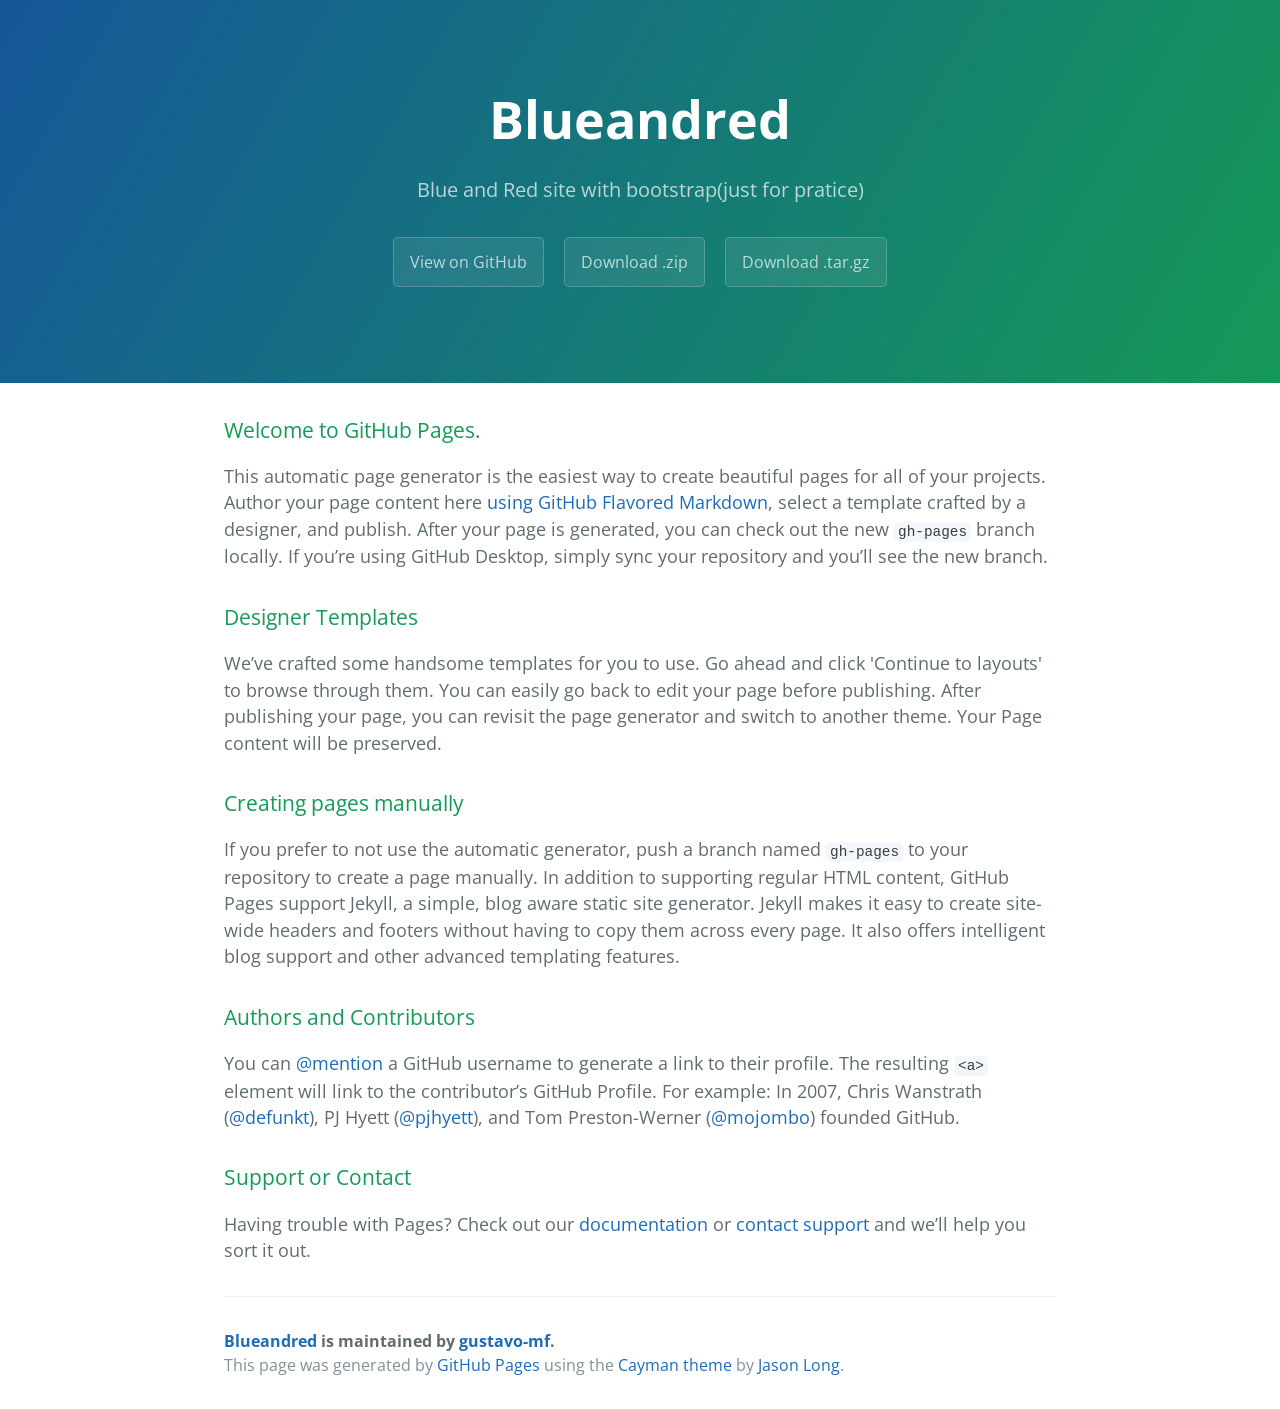
<file: index.html>
<!DOCTYPE html>
<html lang="en-us">
  <head>
    <meta charset="UTF-8">
    <title>Blueandred by gustavo-mf</title>
    <meta name="viewport" content="width=device-width, initial-scale=1">
    <link rel="stylesheet" type="text/css" href="stylesheets/normalize.css" media="screen">
    <link href='https://fonts.googleapis.com/css?family=Open+Sans:400,700' rel='stylesheet' type='text/css'>
    <link rel="stylesheet" type="text/css" href="stylesheets/stylesheet.css" media="screen">
    <link rel="stylesheet" type="text/css" href="stylesheets/github-light.css" media="screen">
  </head>
  <body>
    <section class="page-header">
      <h1 class="project-name">Blueandred</h1>
      <h2 class="project-tagline">Blue and Red site with bootstrap(just for pratice)</h2>
      <a href="https://github.com/gustavo-mf/blueAndRed" class="btn">View on GitHub</a>
      <a href="https://github.com/gustavo-mf/blueAndRed/zipball/master" class="btn">Download .zip</a>
      <a href="https://github.com/gustavo-mf/blueAndRed/tarball/master" class="btn">Download .tar.gz</a>
    </section>

    <section class="main-content">
      <h3>
<a id="welcome-to-github-pages" class="anchor" href="#welcome-to-github-pages" aria-hidden="true"><span aria-hidden="true" class="octicon octicon-link"></span></a>Welcome to GitHub Pages.</h3>

<p>This automatic page generator is the easiest way to create beautiful pages for all of your projects. Author your page content here <a href="https://guides.github.com/features/mastering-markdown/">using GitHub Flavored Markdown</a>, select a template crafted by a designer, and publish. After your page is generated, you can check out the new <code>gh-pages</code> branch locally. If you’re using GitHub Desktop, simply sync your repository and you’ll see the new branch.</p>

<h3>
<a id="designer-templates" class="anchor" href="#designer-templates" aria-hidden="true"><span aria-hidden="true" class="octicon octicon-link"></span></a>Designer Templates</h3>

<p>We’ve crafted some handsome templates for you to use. Go ahead and click 'Continue to layouts' to browse through them. You can easily go back to edit your page before publishing. After publishing your page, you can revisit the page generator and switch to another theme. Your Page content will be preserved.</p>

<h3>
<a id="creating-pages-manually" class="anchor" href="#creating-pages-manually" aria-hidden="true"><span aria-hidden="true" class="octicon octicon-link"></span></a>Creating pages manually</h3>

<p>If you prefer to not use the automatic generator, push a branch named <code>gh-pages</code> to your repository to create a page manually. In addition to supporting regular HTML content, GitHub Pages support Jekyll, a simple, blog aware static site generator. Jekyll makes it easy to create site-wide headers and footers without having to copy them across every page. It also offers intelligent blog support and other advanced templating features.</p>

<h3>
<a id="authors-and-contributors" class="anchor" href="#authors-and-contributors" aria-hidden="true"><span aria-hidden="true" class="octicon octicon-link"></span></a>Authors and Contributors</h3>

<p>You can <a href="https://help.github.com/articles/basic-writing-and-formatting-syntax/#mentioning-users-and-teams" class="user-mention">@mention</a> a GitHub username to generate a link to their profile. The resulting <code>&lt;a&gt;</code> element will link to the contributor’s GitHub Profile. For example: In 2007, Chris Wanstrath (<a href="https://github.com/defunkt" class="user-mention">@defunkt</a>), PJ Hyett (<a href="https://github.com/pjhyett" class="user-mention">@pjhyett</a>), and Tom Preston-Werner (<a href="https://github.com/mojombo" class="user-mention">@mojombo</a>) founded GitHub.</p>

<h3>
<a id="support-or-contact" class="anchor" href="#support-or-contact" aria-hidden="true"><span aria-hidden="true" class="octicon octicon-link"></span></a>Support or Contact</h3>

<p>Having trouble with Pages? Check out our <a href="https://help.github.com/pages">documentation</a> or <a href="https://github.com/contact">contact support</a> and we’ll help you sort it out.</p>

      <footer class="site-footer">
        <span class="site-footer-owner"><a href="https://github.com/gustavo-mf/blueAndRed">Blueandred</a> is maintained by <a href="https://github.com/gustavo-mf">gustavo-mf</a>.</span>

        <span class="site-footer-credits">This page was generated by <a href="https://pages.github.com">GitHub Pages</a> using the <a href="https://github.com/jasonlong/cayman-theme">Cayman theme</a> by <a href="https://twitter.com/jasonlong">Jason Long</a>.</span>
      </footer>

    </section>

  
  </body>
</html>
</file>
<file: stylesheets/stylesheet.css>
* {
  box-sizing: border-box; }

body {
  padding: 0;
  margin: 0;
  font-family: "Open Sans", "Helvetica Neue", Helvetica, Arial, sans-serif;
  font-size: 16px;
  line-height: 1.5;
  color: #606c71; }

a {
  color: #1e6bb8;
  text-decoration: none; }
  a:hover {
    text-decoration: underline; }

.btn {
  display: inline-block;
  margin-bottom: 1rem;
  color: rgba(255, 255, 255, 0.7);
  background-color: rgba(255, 255, 255, 0.08);
  border-color: rgba(255, 255, 255, 0.2);
  border-style: solid;
  border-width: 1px;
  border-radius: 0.3rem;
  transition: color 0.2s, background-color 0.2s, border-color 0.2s; }
  .btn + .btn {
    margin-left: 1rem; }

.btn:hover {
  color: rgba(255, 255, 255, 0.8);
  text-decoration: none;
  background-color: rgba(255, 255, 255, 0.2);
  border-color: rgba(255, 255, 255, 0.3); }

@media screen and (min-width: 64em) {
  .btn {
    padding: 0.75rem 1rem; } }

@media screen and (min-width: 42em) and (max-width: 64em) {
  .btn {
    padding: 0.6rem 0.9rem;
    font-size: 0.9rem; } }

@media screen and (max-width: 42em) {
  .btn {
    display: block;
    width: 100%;
    padding: 0.75rem;
    font-size: 0.9rem; }
    .btn + .btn {
      margin-top: 1rem;
      margin-left: 0; } }

.page-header {
  color: #fff;
  text-align: center;
  background-color: #159957;
  background-image: linear-gradient(120deg, #155799, #159957); }

@media screen and (min-width: 64em) {
  .page-header {
    padding: 5rem 6rem; } }

@media screen and (min-width: 42em) and (max-width: 64em) {
  .page-header {
    padding: 3rem 4rem; } }

@media screen and (max-width: 42em) {
  .page-header {
    padding: 2rem 1rem; } }

.project-name {
  margin-top: 0;
  margin-bottom: 0.1rem; }

@media screen and (min-width: 64em) {
  .project-name {
    font-size: 3.25rem; } }

@media screen and (min-width: 42em) and (max-width: 64em) {
  .project-name {
    font-size: 2.25rem; } }

@media screen and (max-width: 42em) {
  .project-name {
    font-size: 1.75rem; } }

.project-tagline {
  margin-bottom: 2rem;
  font-weight: normal;
  opacity: 0.7; }

@media screen and (min-width: 64em) {
  .project-tagline {
    font-size: 1.25rem; } }

@media screen and (min-width: 42em) and (max-width: 64em) {
  .project-tagline {
    font-size: 1.15rem; } }

@media screen and (max-width: 42em) {
  .project-tagline {
    font-size: 1rem; } }

.main-content :first-child {
  margin-top: 0; }
.main-content img {
  max-width: 100%; }
.main-content h1, .main-content h2, .main-content h3, .main-content h4, .main-content h5, .main-content h6 {
  margin-top: 2rem;
  margin-bottom: 1rem;
  font-weight: normal;
  color: #159957; }
.main-content p {
  margin-bottom: 1em; }
.main-content code {
  padding: 2px 4px;
  font-family: Consolas, "Liberation Mono", Menlo, Courier, monospace;
  font-size: 0.9rem;
  color: #383e41;
  background-color: #f3f6fa;
  border-radius: 0.3rem; }
.main-content pre {
  padding: 0.8rem;
  margin-top: 0;
  margin-bottom: 1rem;
  font: 1rem Consolas, "Liberation Mono", Menlo, Courier, monospace;
  color: #567482;
  word-wrap: normal;
  background-color: #f3f6fa;
  border: solid 1px #dce6f0;
  border-radius: 0.3rem; }
  .main-content pre > code {
    padding: 0;
    margin: 0;
    font-size: 0.9rem;
    color: #567482;
    word-break: normal;
    white-space: pre;
    background: transparent;
    border: 0; }
.main-content .highlight {
  margin-bottom: 1rem; }
  .main-content .highlight pre {
    margin-bottom: 0;
    word-break: normal; }
.main-content .highlight pre, .main-content pre {
  padding: 0.8rem;
  overflow: auto;
  font-size: 0.9rem;
  line-height: 1.45;
  border-radius: 0.3rem; }
.main-content pre code, .main-content pre tt {
  display: inline;
  max-width: initial;
  padding: 0;
  margin: 0;
  overflow: initial;
  line-height: inherit;
  word-wrap: normal;
  background-color: transparent;
  border: 0; }
  .main-content pre code:before, .main-content pre code:after, .main-content pre tt:before, .main-content pre tt:after {
    content: normal; }
.main-content ul, .main-content ol {
  margin-top: 0; }
.main-content blockquote {
  padding: 0 1rem;
  margin-left: 0;
  color: #819198;
  border-left: 0.3rem solid #dce6f0; }
  .main-content blockquote > :first-child {
    margin-top: 0; }
  .main-content blockquote > :last-child {
    margin-bottom: 0; }
.main-content table {
  display: block;
  width: 100%;
  overflow: auto;
  word-break: normal;
  word-break: keep-all; }
  .main-content table th {
    font-weight: bold; }
  .main-content table th, .main-content table td {
    padding: 0.5rem 1rem;
    border: 1px solid #e9ebec; }
.main-content dl {
  padding: 0; }
  .main-content dl dt {
    padding: 0;
    margin-top: 1rem;
    font-size: 1rem;
    font-weight: bold; }
  .main-content dl dd {
    padding: 0;
    margin-bottom: 1rem; }
.main-content hr {
  height: 2px;
  padding: 0;
  margin: 1rem 0;
  background-color: #eff0f1;
  border: 0; }

@media screen and (min-width: 64em) {
  .main-content {
    max-width: 64rem;
    padding: 2rem 6rem;
    margin: 0 auto;
    font-size: 1.1rem; } }

@media screen and (min-width: 42em) and (max-width: 64em) {
  .main-content {
    padding: 2rem 4rem;
    font-size: 1.1rem; } }

@media screen and (max-width: 42em) {
  .main-content {
    padding: 2rem 1rem;
    font-size: 1rem; } }

.site-footer {
  padding-top: 2rem;
  margin-top: 2rem;
  border-top: solid 1px #eff0f1; }

.site-footer-owner {
  display: block;
  font-weight: bold; }

.site-footer-credits {
  color: #819198; }

@media screen and (min-width: 64em) {
  .site-footer {
    font-size: 1rem; } }

@media screen and (min-width: 42em) and (max-width: 64em) {
  .site-footer {
    font-size: 1rem; } }

@media screen and (max-width: 42em) {
  .site-footer {
    font-size: 0.9rem; } }
</file>
<file: stylesheets/github-light.css>
/*
The MIT License (MIT)

Copyright (c) 2015 GitHub, Inc.

Permission is hereby granted, free of charge, to any person obtaining a copy
of this software and associated documentation files (the "Software"), to deal
in the Software without restriction, including without limitation the rights
to use, copy, modify, merge, publish, distribute, sublicense, and/or sell
copies of the Software, and to permit persons to whom the Software is
furnished to do so, subject to the following conditions:

The above copyright notice and this permission notice shall be included in all
copies or substantial portions of the Software.

THE SOFTWARE IS PROVIDED "AS IS", WITHOUT WARRANTY OF ANY KIND, EXPRESS OR
IMPLIED, INCLUDING BUT NOT LIMITED TO THE WARRANTIES OF MERCHANTABILITY,
FITNESS FOR A PARTICULAR PURPOSE AND NONINFRINGEMENT. IN NO EVENT SHALL THE
AUTHORS OR COPYRIGHT HOLDERS BE LIABLE FOR ANY CLAIM, DAMAGES OR OTHER
LIABILITY, WHETHER IN AN ACTION OF CONTRACT, TORT OR OTHERWISE, ARISING FROM,
OUT OF OR IN CONNECTION WITH THE SOFTWARE OR THE USE OR OTHER DEALINGS IN THE
SOFTWARE.

*/

.pl-c /* comment */ {
  color: #969896;
}

.pl-c1      /* constant, markup.raw, meta.diff.header, meta.module-reference, meta.property-name, support, support.constant, support.variable, variable.other.constant */,
.pl-s .pl-v /* string variable */ {
  color: #0086b3;
}

.pl-e  /* entity */,
.pl-en /* entity.name */ {
  color: #795da3;
}

.pl-s .pl-s1 /* string source */,
.pl-smi      /* storage.modifier.import, storage.modifier.package, storage.type.java, variable.other, variable.parameter.function */ {
  color: #333;
}

.pl-ent /* entity.name.tag */ {
  color: #63a35c;
}

.pl-k /* keyword, storage, storage.type */ {
  color: #a71d5d;
}

.pl-pds              /* punctuation.definition.string, string.regexp.character-class */,
.pl-s                /* string */,
.pl-s .pl-pse .pl-s1 /* string punctuation.section.embedded source */,
.pl-sr               /* string.regexp */,
.pl-sr .pl-cce       /* string.regexp constant.character.escape */,
.pl-sr .pl-sra       /* string.regexp string.regexp.arbitrary-repitition */,
.pl-sr .pl-sre       /* string.regexp source.ruby.embedded */ {
  color: #183691;
}

.pl-v /* variable */ {
  color: #ed6a43;
}

.pl-id /* invalid.deprecated */ {
  color: #b52a1d;
}

.pl-ii /* invalid.illegal */ {
  background-color: #b52a1d;
  color: #f8f8f8;
}

.pl-sr .pl-cce /* string.regexp constant.character.escape */ {
  color: #63a35c;
  font-weight: bold;
}

.pl-ml /* markup.list */ {
  color: #693a17;
}

.pl-mh        /* markup.heading */,
.pl-mh .pl-en /* markup.heading entity.name */,
.pl-ms        /* meta.separator */ {
  color: #1d3e81;
  font-weight: bold;
}

.pl-mq /* markup.quote */ {
  color: #008080;
}

.pl-mi /* markup.italic */ {
  color: #333;
  font-style: italic;
}

.pl-mb /* markup.bold */ {
  color: #333;
  font-weight: bold;
}

.pl-md /* markup.deleted, meta.diff.header.from-file */ {
  background-color: #ffecec;
  color: #bd2c00;
}

.pl-mi1 /* markup.inserted, meta.diff.header.to-file */ {
  background-color: #eaffea;
  color: #55a532;
}

.pl-mdr /* meta.diff.range */ {
  color: #795da3;
  font-weight: bold;
}

.pl-mo /* meta.output */ {
  color: #1d3e81;
}
</file>
